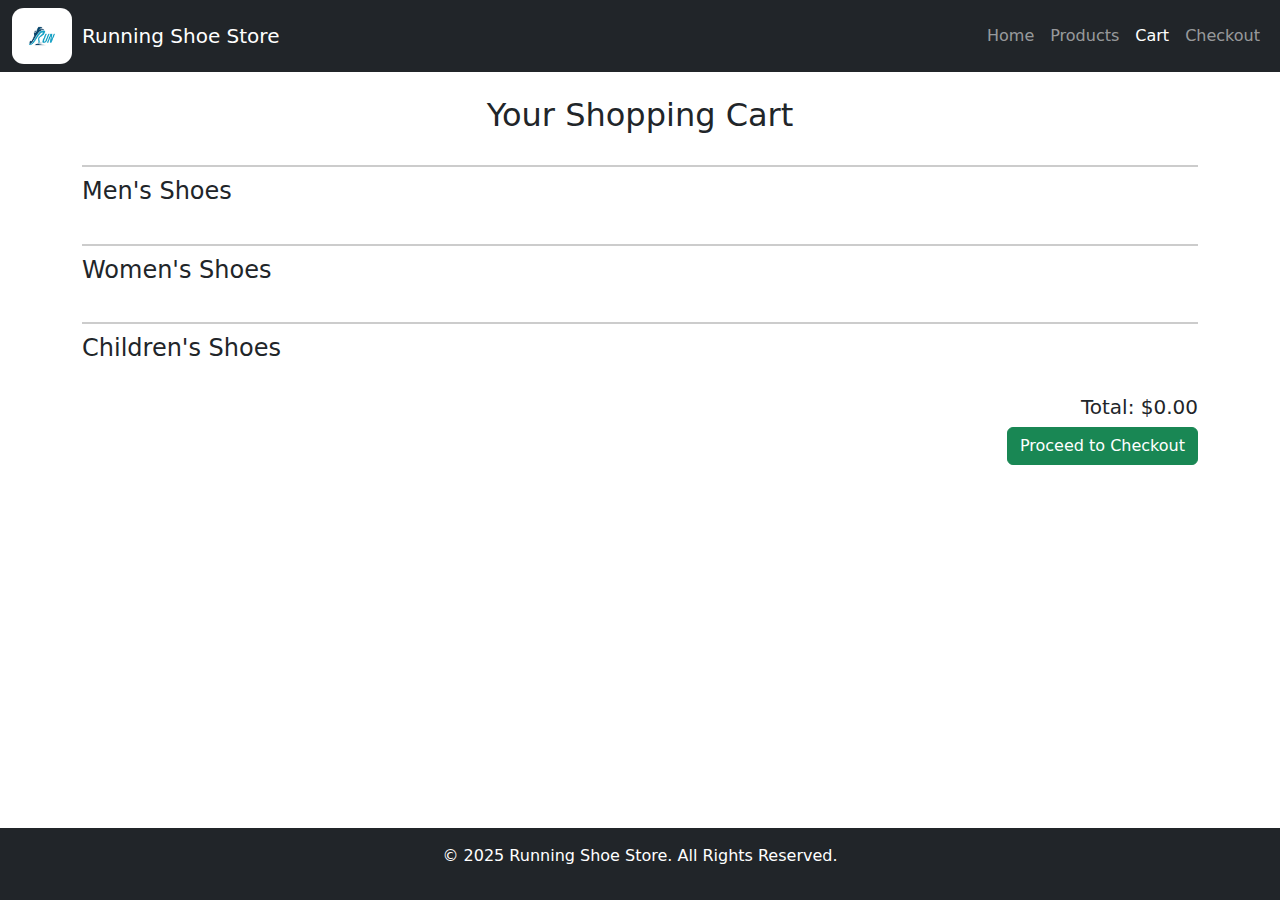
<file: cart.html>
<!DOCTYPE html>
<html lang="en">
<head>
  <meta charset="UTF-8" />
  <meta name="viewport" content="width=device-width, initial-scale=1.0" />
  <title>Cart - Running Shoes Store</title>
  <link href="https://cdn.jsdelivr.net/npm/bootstrap@5.0.2/dist/css/bootstrap.min.css" rel="stylesheet">
  <link rel="stylesheet" href="css/styling.css">
  <link rel="stylesheet" href="css/cart_styling.css">

</head>
<body>
  <header>
    <nav class="navbar navbar-expand-lg navbar-dark bg-dark">
        <div class="container-fluid">
            <img src="assets/images/logo.png" alt="image" width="60" height="auto" class="logo">
          <a class="navbar-brand" href="home.html"> Running Shoe Store</a>
          <button class="navbar-toggler" type="button" data-bs-toggle="collapse" data-bs-target="#navbarNav">
            <span class="navbar-toggler-icon"></span>
          </button>
          <div class="collapse navbar-collapse" id="navbarNav">
            <ul class="navbar-nav ms-auto">
              <li class="nav-item"><a class="nav-link" href="home.html">Home</a></li>
              <li class="nav-item"><a class="nav-link" href="products.html">Products</a></li>
              <li class="nav-item"><a class="nav-link active" href="cart.html">Cart</a></li>
              <li class="nav-item"><a class="nav-link" href="checkout.html">Checkout</a></li>
            </ul>
          </div>
        </div>
      </nav>
  </header>

  <main class="container mt-4">
    <h2 class="text-center">Your Shopping Cart</h2>

    <!-- Men's Section -->
    <div id="cart-men" class="section-title">
      <h4>Men's Shoes</h4>
      <ul class="list-group" id="men-items"></ul>
    </div>

    <!-- Women's Section -->
    <div id="cart-women" class="section-title">
      <h4>Women's Shoes</h4>
      <ul class="list-group" id="women-items"></ul>
    </div>

    <!-- Children's Section -->
    <div id="cart-children" class="section-title">
      <h4>Children's Shoes</h4>
      <ul class="list-group" id="children-items"></ul>
    </div>

    <div class="mt-4 text-end">
      <h5>Total: $<span id="cart-total">0</span></h5>
      <a href="checkout.html" class="btn btn-success">Proceed to Checkout</a>
    </div>
  </main>

  <footer class="text-center text-white bg-dark p-3 mt-5">
    <p>&copy; 2025 Running Shoe Store. All Rights Reserved.</p>
  </footer>

  <script src="cart.js"></script>

  <script src="https://cdn.jsdelivr.net/npm/bootstrap@5.0.2/dist/js/bootstrap.bundle.min.js"></script>
</body>
</html>
</file>
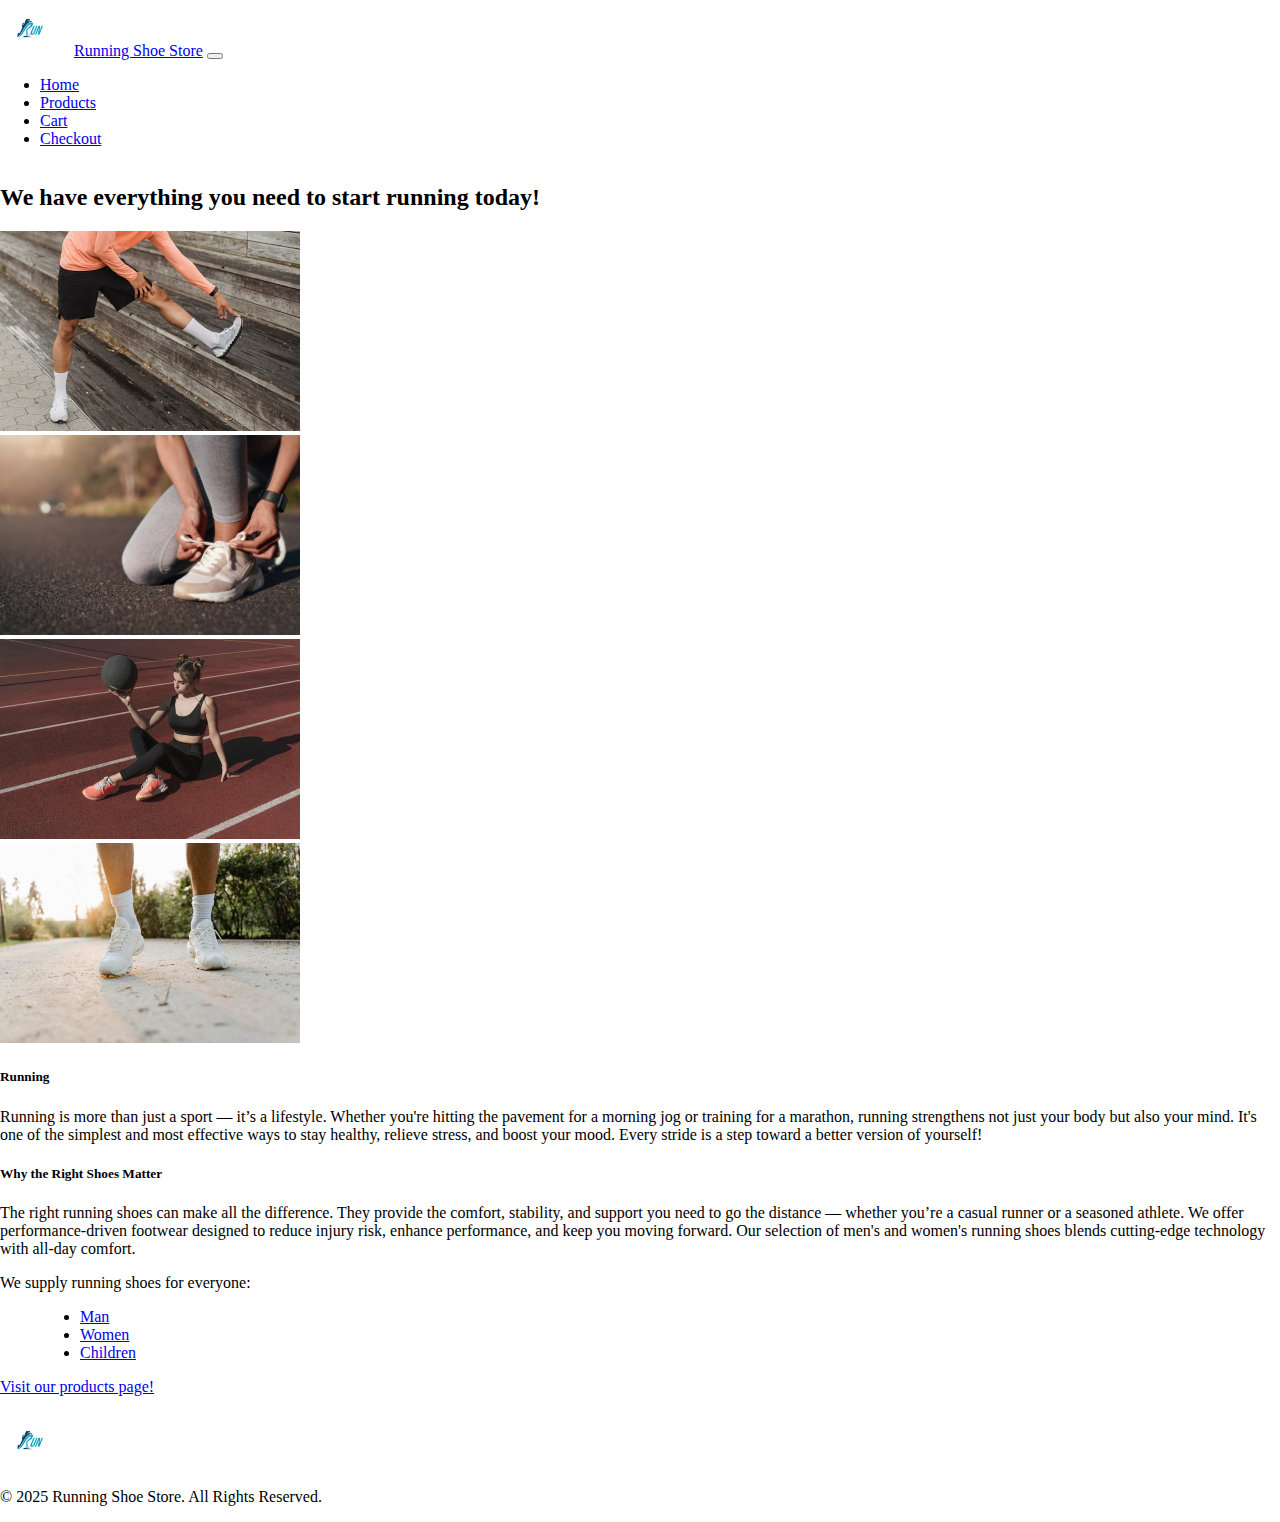
<file: home.html>
<!DOCTYPE html>
<html lang="en">
<head>
    <meta charset="UTF-8">
    <meta name="viewport" content="width=device-width, initial-scale=1.0">
    <!-- For Bootstrap CSS-->
    <link href="https://cdn.jsdelivr.net/npm/bootstrap@5.0.2/dist/css/bootstrap.min.css" rel="stylesheet" integrity="sha384-EVSTQN3/azprG1Anm3QDgpJLIm9Nao0Yz1ztcQTwFspd3yD65VohhpuuCOmLASjC" crossorigin="anonymous">
    <title>Running Shoe Store eCommrece Website</title>
    <link rel="stylesheet" href="css/styling.css">
</head>
<!-- Body - contains semantic elements such as header main and footer-->
<body>
    <!-- Header -->
    <header>
      <!-- navbar here -->
      <nav class="navbar navbar-expand-lg navbar-dark bg-dark">
        <div class="container-fluid">
            <img src="assets/images/logo.png" alt="image" width="60" height="auto" class="logo">
          <a class="navbar-brand" href="home.html">Running Shoe Store</a>
          <button class="navbar-toggler" type="button" data-bs-toggle="collapse" data-bs-target="#navbarNav">
            <span class="navbar-toggler-icon"></span>
          </button>
          <div class="collapse navbar-collapse" id="navbarNav">
            <ul class="navbar-nav ms-auto">
              <li class="nav-item"><a class="nav-link active" href="home.html">Home</a></li>
              <li class="nav-item"><a class="nav-link" href="products.html">Products</a></li>
              <li class="nav-item"><a class="nav-link" href="cart.html">Cart</a></li>
              <li class="nav-item"><a class="nav-link" href="checkout.html">Checkout</a></li>
            </ul>
          </div>
        </div>
      </nav>
    </header>
  
    <!-- Main content of the home page. -->
    <main>
      <div class="div">
        <h2 class="text-center"> We have everything you need to start running today!</h2>
        <div class="container">
          <div class="row">
            <div class="col mb-2">
              <img src="assets/images/3.jpeg" class="img-fluid" alt="error" width="300">
            </div>
  
            <div class="col mb-2">
              <img src="assets/images/2.jpg" class="img-fluid" alt="error" width="300">
            </div>
  
            <div class="col mb-2">
              <img src="assets/images/5.jpeg" class="img-fluid" alt="error" width="300">
            </div>
  
            <div class="col mb-2">
              <img src="assets/images/4.jpeg" class="img-fluid" alt="error" width="300">
            </div>
          </div>
  
        </div>
      </div>
      <h5 class="m-2">Running</h5>
      <p class="m-4">Running is more than just a sport — it’s a lifestyle. Whether you're hitting the pavement for a morning jog or training for a marathon, running strengthens not just your body but also your mind. It's one of the simplest and most effective ways to stay healthy, relieve stress, and boost your mood. Every stride is a step toward a better version of yourself!</p>
      <h5 class="m-2">Why the Right Shoes Matter</h5>
      <p class="m-4">The right running shoes can make all the difference. They provide the comfort, stability, and support you need to go the distance — whether you’re a casual runner or a seasoned athlete. We offer performance-driven footwear designed to reduce injury risk, enhance performance, and keep you moving forward. Our selection of men's and women's running shoes blends cutting-edge technology with all-day comfort.</p>
  
      <div class="card">
        <div class="card-header">
          We supply running shoes for everyone:
        </div>
        <div class="card-body">
          <blockquote class="blockquote mb-0">
            <ul>
              <li><a href="products.html#men-section">Man</a></li>
              <li><a href="products.html#women-section">Women</a></li>
              <li><a href="products.html#children-section">Children</a></li>
            </ul>
          </blockquote>
        </div>
      </div>
  
      <div class="p-5 bg-dark text-white text-center">
  
        <span>
          <a class="navbar-brand" href="products.html">
            <p class="h2">Visit our products page!</p>
            <img src="assets/images/logo.png" alt="image" width="60" height="auto" style="border-radius: 20%;">
          </a>
      </div>
      </div>
    </main>
  
    <!-- Footer-->
    <footer class="text-center text-white bg-dark">
      <p>&copy; 2025 Running Shoe Store. All Rights Reserved.</p>
    </footer>
</body>
    <!-- Using Bootstrap for CSS -->
    <script src="https://cdn.jsdelivr.net/npm/@popperjs/core@2.9.2/dist/umd/popper.min.js" integrity="sha384-IQsoLXl5PILFhosVNubq5LC7Qb9DXgDA9i+tQ8Zj3iwWAwPtgFTxbJ8NT4GN1R8p" crossorigin="anonymous"></script>
    <script src="https://cdn.jsdelivr.net/npm/bootstrap@5.0.2/dist/js/bootstrap.min.js" integrity="sha384-cVKIPhGWiC2Al4u+LWgxfKTRIcfu0JTxR+EQDz/bgldoEyl4H0zUF0QKbrJ0EcQF" crossorigin="anonymous"></script>
</body>
</html>
</file>
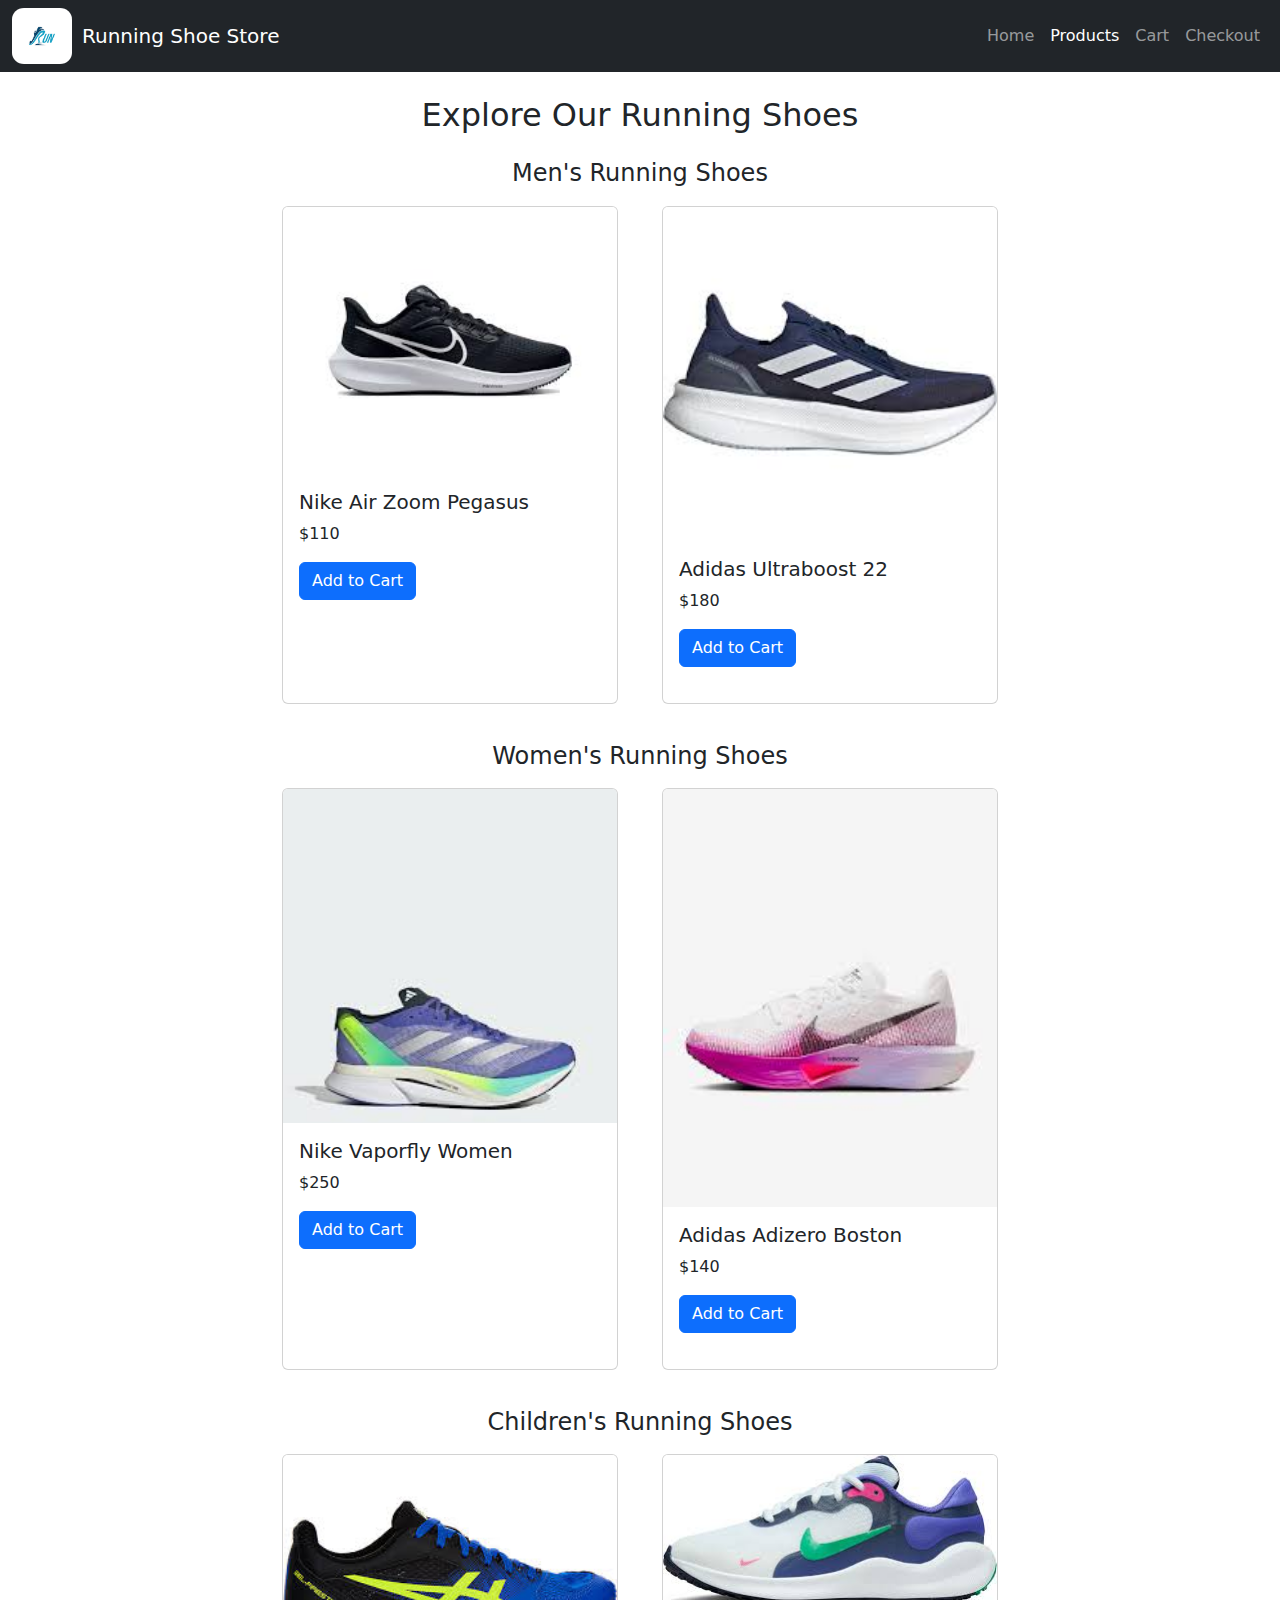
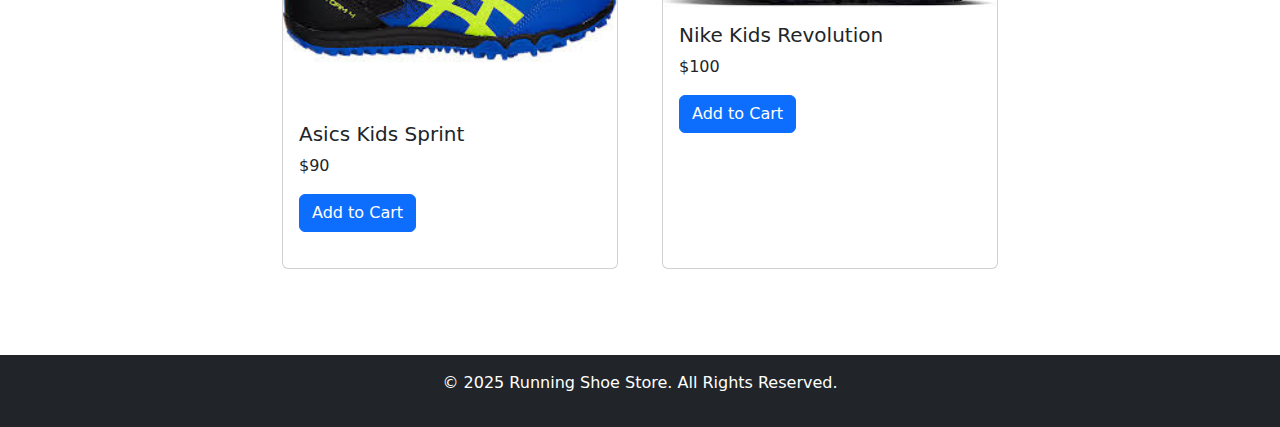
<file: products.html>
<!DOCTYPE html>
<html lang="en">
<head>
  <meta charset="UTF-8" />
  <meta name="viewport" content="width=device-width, initial-scale=1.0" />
  <title>Products - Running Shoes Store</title>
  <link href="https://cdn.jsdelivr.net/npm/bootstrap@5.0.2/dist/css/bootstrap.min.css" rel="stylesheet" />
  <link rel="stylesheet" href="css/styling.css">
  <link rel="stylesheet" href="css/product_styling.css">
</head>
<body>
  <header>
    <nav class="navbar navbar-expand-lg navbar-dark bg-dark">
      <div class="container-fluid">
        <img src="assets/images/logo.png" alt="image" width="60" height="auto" class="logo">
        <a class="navbar-brand" href="home.html"> Running Shoe Store</a>
        <button class="navbar-toggler" type="button" data-bs-toggle="collapse" data-bs-target="#navbarNav">
          <span class="navbar-toggler-icon"></span>
        </button>
        <div class="collapse navbar-collapse" id="navbarNav">
          <ul class="navbar-nav ms-auto">
            <li class="nav-item"><a class="nav-link" href="home.html">Home</a></li>
            <li class="nav-item"><a class="nav-link active" href="products.html">Products</a></li>
            <li class="nav-item"><a class="nav-link" href="cart.html">Cart</a></li>
            <li class="nav-item"><a class="nav-link" href="checkout.html">Checkout</a></li>
          </ul>
        </div>
      </div>
    </nav>
  </header>

  <main class="container my-4">
    <h2 class="text-center">Explore Our Running Shoes</h2>

    <!-- Men's Section -->
    <div id="bows" class="mt-4">
      <h4 class="row"> Men's Running Shoes</h4>
      <div class="row" id="men-section"></div>
    </div>

    <!-- Women's Section -->
    <div id="arrows" class="mt-4">
      <h4 class="row"> Women's Running Shoes</h4>
      <div class="row" id="women-section"></div>
    </div>

    <!-- Children's Section -->
    <div id="targets" class="mt-4">
      <h4 class="row"> Children's Running Shoes</h4>
      <div class="row" id="children-section"></div>
    </div>
  </main>

  <footer class="text-center text-white bg-dark p-3 mt-5">
    <p>&copy; 2025 Running Shoe Store. All Rights Reserved.</p>
  </footer>

  <script src="products.js"></script>
    

  <script src="https://cdn.jsdelivr.net/npm/bootstrap@5.0.2/dist/js/bootstrap.bundle.min.js"></script>
</body>
</html>
</file>
<file: css/styling.css>
.logo {
    border-radius: 20%; margin-right: 10px;
}

/* Ensure the body and html take up the full height */
html, body {
    height: 100%;
    margin: 0;
    display: flex;
    flex-direction: column;
  }
  
  /* Make the main content take up the remaining space */
  main {
    flex: 1;
  }
</file>
<file: css/cart_styling.css>
.section-title {
  margin-top: 30px;
  padding-top: 10px;
  border-top: 2px solid #ccc;
}
</file>
<file: css/product_styling.css>
/* Center product cards in each section */
.row {
    display: flex;
    justify-content: center;
    flex-wrap: wrap; /* Ensures cards wrap to the next line if needed */
  }
  
  .row .card {
    margin: 10px; /* Add spacing between cards */
  }


  
/*scroll-margin-top ensures that when the browser scrolls to an element (e.g., #men-section), it stops a bit earlier, leaving space above the element.*/
#men-section,
#women-section,
#children-section {
  scroll-margin-top: 80px;
}
</file>
